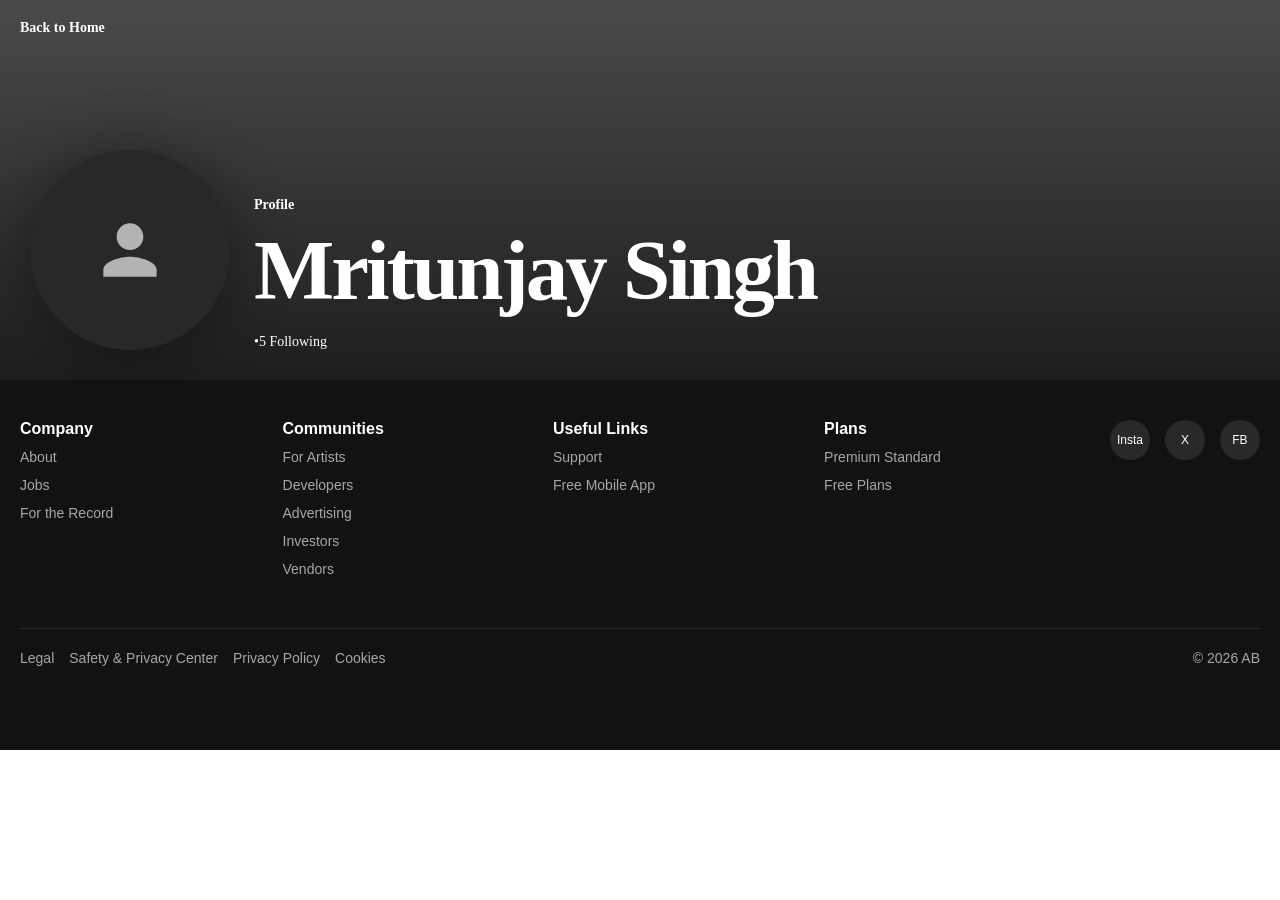
<file: profile.html>
<!DOCTYPE html>
<html lang="en">
<head>
    <meta charset="UTF-8">
    <meta name="viewport" content="width=device-width, initial-scale=1.0">
    <title>Document</title>
    <link rel="stylesheet" href="prof.css">
</head>
<body>
    <div class="profile-header">
        <a href="index.html" class="back-button">Back to Home</a>
        <div class="profile-avatar">
        <!-- SVG for default user icon -->
            <svg viewBox="0 0 24 24" width="80" height="80" fill="#b3b3b3">
                <path d="M12 12c2.21 0 4-1.79 4-4s-1.79-4-4-4-4 1.79-4 4 1.79 4 4 4zm0 2c-2.67 0-8 1.34-8 4v2h16v-2c0-2.66-5.33-4-8-4z"/>
            </svg>
        </div>
        <div class="profile-details">
            <span class="profile-type">Profile</span>
            <h1 class="profile-name">Mritunjay Singh</h1>
            <span class="profile-stats">&bull;5 Following</span>
        </div>
    </div>
    <footer class="app-footer">
        <div class="footer-top">
            <div class="footer-links">
                <h4>Company</h4>
                <ul>
                    <li><a href="#">About</a></li>
                    <li><a href="#">Jobs</a></li>
                    <li><a href="#">For the Record</a></li>
                </ul>
            </div>
            <div class="footer-links">
                <h4>Communities</h4>
                <ul>
                    <li><a href="#">For Artists</a></li>
                    <li><a href="#">Developers</a></li>
                    <li><a href="#">Advertising</a></li>
                    <li><a href="#">Investors</a></li>
                    <li><a href="#">Vendors</a></li>
                </ul>
            </div>
            <div class="footer-links">
                <h4>Useful Links</h4>
                <ul>
                    <li><a href="#">Support</a></li>
                    <li><a href="#">Free Mobile App</a></li>
                </ul>
            </div>
            <div class="footer-links">
                <h4>Plans</h4>
                <ul>
                    <li><a href="#">Premium Standard</a></li>
                    <li><a href="#">Free Plans</a></li>
                </ul>
            </div>
            <div class="social-icons">
                <div class="icon-circle">Insta</div>
                <div class="icon-circle">X</div>
                <div class="icon-circle">FB</div>
            </div>
        </div>
        <hr class="footer-divider">
        <div class="footer-bottom">
            <ul class="legal-links">
                <li><a href="#">Legal</a></li>
                <li><a href="#">Safety & Privacy Center</a></li>
                <li><a href="#">Privacy Policy</a></li>
                <li><a href="#">Cookies</a></li>
            </ul>
            <span class="copyright">© 2026  AB</span>
        </div>
    </footer>
</body>
</html>
</file>
<file: prof.css>
*{
    padding:0px;
    margin:0px;
    color:white;
}
.profile-header{
    display:flex;
    align-items: flex-end;
    padding:80px 30px 30px 30px;
    background: linear-gradient(transparent 0,rgba(0,0,0,0.6)100%),#4a4a4a;
    height:30vh;
    min-height:250px;
    color:white;
    position: relative;
}

.profile-avatar{
    width:200px;
    height:200px;
    border-radius:50%;
    background-color: #282828;
    display: flex;
    justify-content: center;
    align-items: center;
    box-shadow: 0 4px 60px rgba(0,0,0,0.4);
    margin-right: 24px;
    flex-shrink: 0;
}

.profile-details{
    display: flex;
    flex-direction: column;
}

.profile-type{
    font-size:14px;
    font-weight:600;
    margin-bottom:8px;
}

.profile-name{
    font-size:85px;
    font-weight:900;
    margin:0 0 15px 0;
    letter-spacing:-3px;
}

.profile-stats{
    font-size:14px;
    color:white;
    font-weight:500;
}

/* legal informations */
.app-footer{
    height:290px;
    padding:40px 20px;
    background-color: #121212;
    color:white;
    font-family:Arial, Helvetica, sans-serif;
    /* margin-bottom: 0px;
    padding-bottom: 0px; */

}

.footer-top{
    display: flex;
    justify-content: space-between;
    flex-wrap: wrap;
    margin-bottom: 40px;
}

.footer-links{
    margin-right:20px;
}

.footer-links h4{
    font-size: 16px;
    margin-bottom: 10px;
    font-weight: bold;
}
.footer-links ul,.legal-links {
    list-style:none;
    padding:0;
    margin:0;
}

.footer-links li{
    margin-bottom:10px;
}

.footer-links a,.legal-links a{
    color:#a7a7a7;
    text-decoration: none;
    font-size: 14px;
    transition: color o.3s ease;
}

.footer-links a:hover,.legal-links a:hover{
    color:white;
}

.social-icons{
    display: flex;
    gap: 15px;
}

.icon-circle{
    height: 40px;
    width: 40px;
    border-radius: 50%;
    background-color: #292929;
    display: flex;
    justify-content: center;
    align-items: center;
    cursor: pointer;
    font-size: 12px;
}

.icon-circle:hover{
    background-color: #727272;
}


.footer-divider{
    border:none;
    border-top:1px solid #282828;
    margin-bottom: 20px;
}

.footer-bottom{
    display: flex;
    justify-content: space-between;
    align-items: center;
}

.legal-links{
    display:flex;
    gap:15px;
    flex-wrap: wrap;
}

.copyright{
    color: #a7a7a7;
    font-size: 14px;
}

.back-button{
    position: absolute;
    top:20px;
    left: 20px;
    text-decoration: none;
    color: white;
    font-size: 14px;
    font-weight: bold;
    z-index: 10;
    transition: 0.3s;
}

.back-button:hover{
    color:#1ed760;
    text-decoration: underline;
}
</file>
